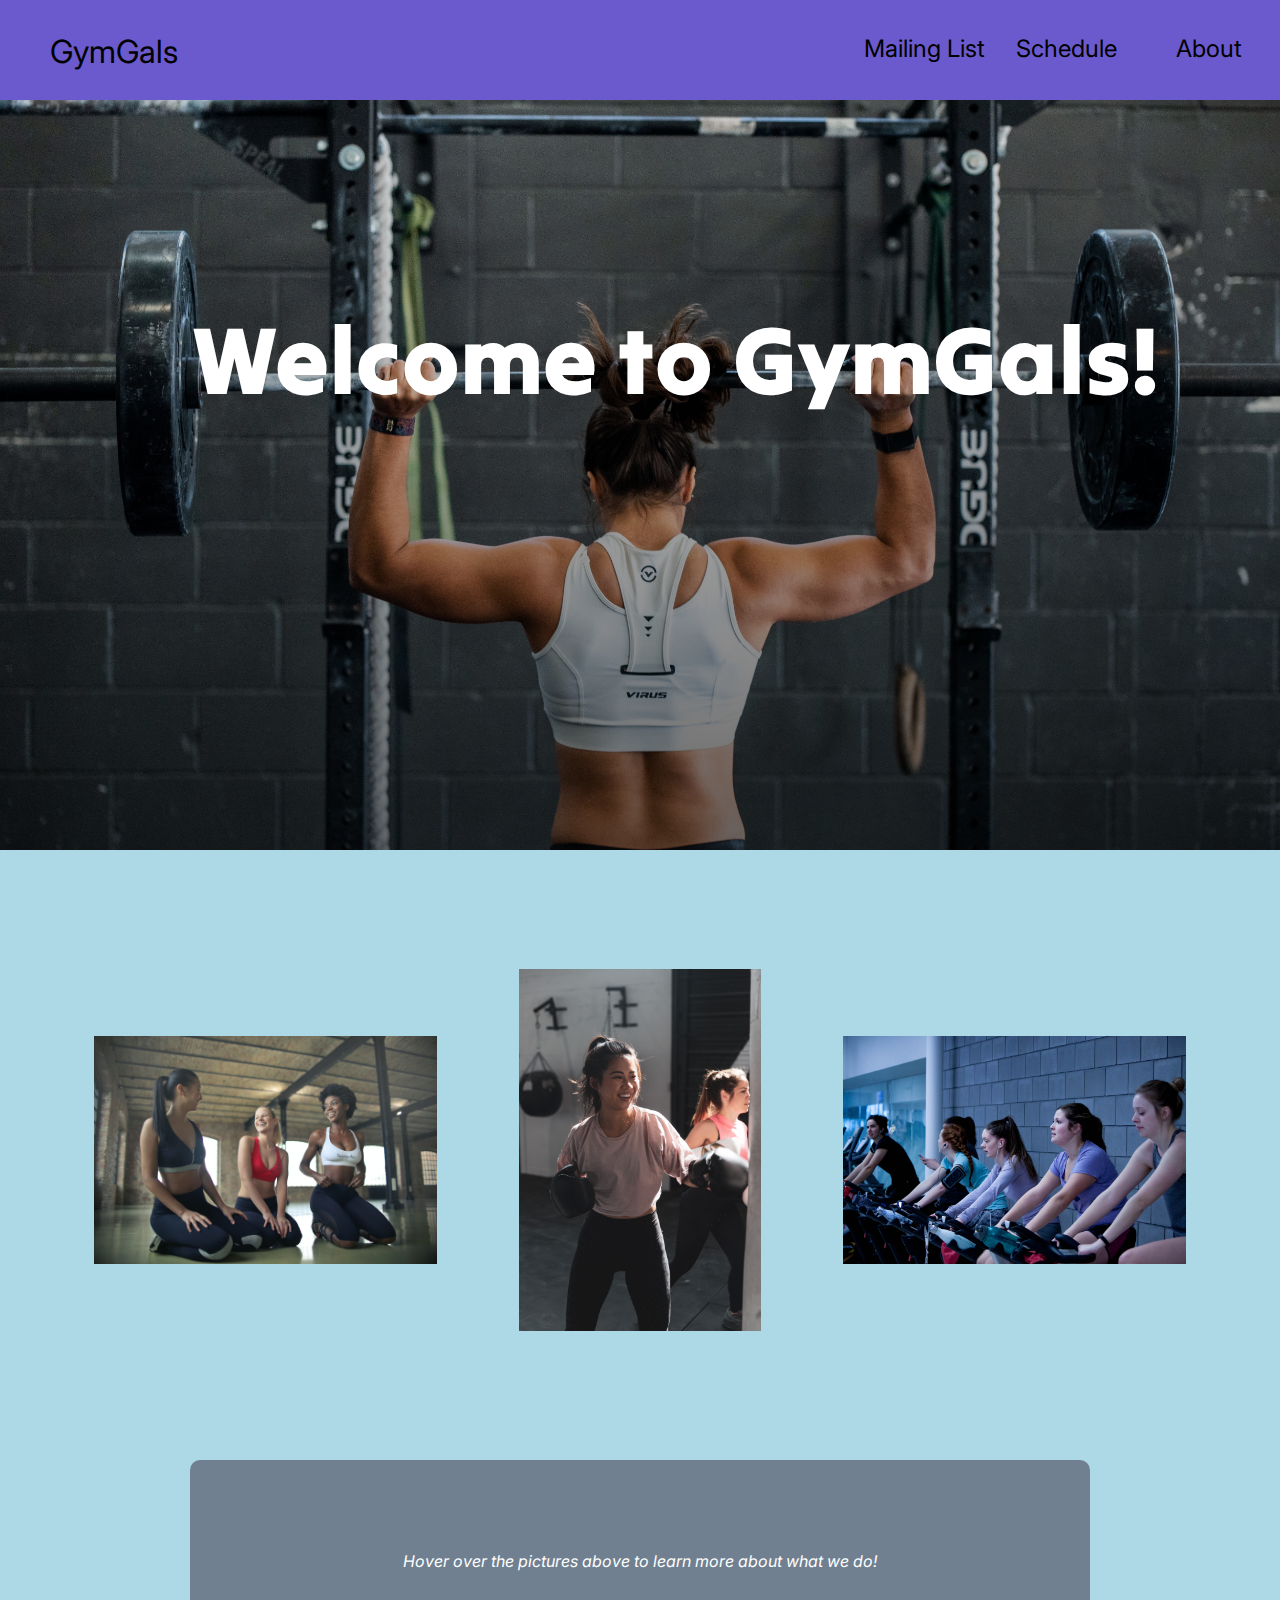
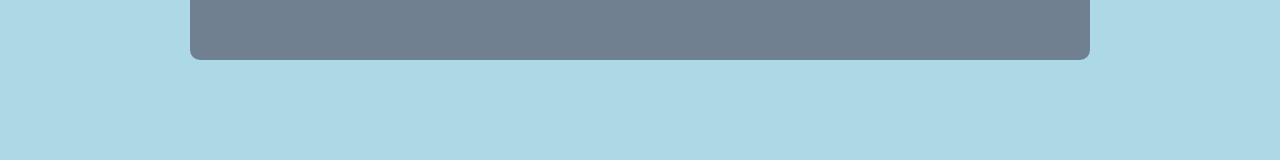
<file: index.html>
<!DOCTYPE html>
<html lang="en">
  <head>
    <title>GymHoes</title>
		<link rel="stylesheet" type="text/css" href="style.css">
    <style type="text/css">
      html{
        scroll-behavior: smooth;
      }
      #header{
        background-image:url(img/HOME.jpg);
        width:100%;
        height:750px;
        background-size: cover;
        background-position:top;
        position:relative;
        margin-top:100px;
      }
      #headerGrad{
        background: linear-gradient(180deg, rgba(0, 0, 0, 0.1), rgba(1, 1, 1, 0.6));
        width:100%;
        height:750px;
        position:absolute;
        top:0px;
      }
      #titleWords{
        position:absolute;
        top:18%;
        left:15%;
        color:white;
        text-align:center;
      }
      #titleWords h1{
        font-size:6em;
      }
      #gallery{
        display:flex;
        width:90%;
        height:600px;
        margin-left:auto;
        margin-right:auto;
        align-content:center;
        margin-bottom:10px;
        scroll-behavior: smooth;
      }
      .center{
        width:30%;
        align-content:center;
        display:flex;
        position:relative;
      }
      .lr{
        width:35%;
        align-content:center;
        display:flex;
      }
      .lrimage{
        width:85%;
        height:auto;
        object-fit:contain;
        margin-left:auto;
        margin-right:auto;
        transition: width 1s;
      }
      .centerimage{
        height:auto;
        width:70%;
        object-fit:contain;
        margin-left:auto;
        margin-right:auto;
        transition: width 1s;
      }
      .lr:hover .lrimage{
        width:100%;
      }
      .center:hover .centerimage{
        width:85%;
      }
      .textbox{
        width:800px;
        height:100px;
        margin-right: auto;
        margin-left: auto;
        background-color:slategrey;
        color:white;
        padding: 25px 50px 50px 50px;
        margin-bottom:100px;
	border-radius:10px;
      }
      #descripDefault{
        text-align:center;
        font-style:italic;
        padding-top:75px;
        height:75px;
      }
      #descrip-1,#descrip-2,#descrip-3{
        display:none;
      }
    </style>
</head>
<body>
  <div id="nav"> 
    <div id="home">
      <p id="homeT"><a href="index.html">GymGals</a></p>
    </div>
    <div class="link">
      <p><a href="form.html">Mailing List</a></p>
    </div>
    <div class="link">
      <p><a href="schedule.html">Schedule</a></p>
    </div>
    <div class="link">
      <p><a href="#gallery">About</a></p>
    </div>
  </div>

  <div id="header">
    <div id="headerGrad">
      <div id="titleWords">
        <h1>Welcome to GymGals!</h1>
      </div>
    </div>
  </div>
    <div id="gallery">
      <div class="lr" id="left">
        <img src="img/smiles.jpg" class="lrimage">
      </div>
      <div class="center" id="centerI">
        <img src="img/boxing.jpg" class="centerimage">
      </div>
      <div class="lr"  id="right">
        <img src="img/cycling.jpg" class="lrimage">
      </div>
    </div>
    <div id="descrip">
      <div id="descripDefault" class="textbox">
        <p>Hover over the pictures above to learn more about what we do!</p>
      </div>
      <div id="descrip-1" class="textbox">
        <p>DESCRIPTION 1Lorem ipsum dolor sit amet, consectetur adipisicing elit, sed do eiusmod
        tempor incididunt ut labore et dolore magna aliqua. Ut enim ad minim veniam,
        quis nostrud exercitation ullamco laboris nisi ut aliquip ex ea commodo
        consequat. Duis aute irure dolor in reprehenderit in voluptate velit esse
        cillum dolore eu fugiat nulla pariatur. Excepteur sint occaecat cupidatat non
        proident, sunt in culpa qui officia deserunt mollit anim id est laborum.</p>
      </div>
      <div id="descrip-2" class="textbox">
        <p>DESCRIPTION 2Excepteur sint occaecat cupidatat non
        proident, sunt in culpa qui officia deserunt mollit anim id est laborum.Lorem ipsum dolor sit amet, consectetur adipisicing elit, sed do eiusmod
        tempor incididunt ut labore et dolore magna aliqua. Ut enim ad minim veniam,
        quis nostrud exercitation ullamco laboris nisi ut aliquip ex ea commodo
        consequat. Duis aute irure dolor in reprehenderit in voluptate velit esse
        cillum dolore eu fugiat nulla pariatur. </p>
      </div>
      <div id="descrip-3" class="textbox">
        <p>DESCRIPTION 3 Duis aute irure dolor in reprehenderit in voluptate velit esse
        cillum dolore eu fugiat nulla pariatur.Excepteur sint occaecat cupidatat non
        proident, sunt in culpa qui officia deserunt mollit anim id est laborum.Lorem ipsum dolor sit amet, consectetur adipisicing elit, sed do eiusmod
        tempor incididunt ut labore et dolore magna aliqua. Ut enim ad minim veniam,
        quis nostrud exercitation ullamco laboris nisi ut aliquip ex ea commodo
        consequat.</p>
      </div>
    </div>

    <script src="https://ajax.googleapis.com/ajax/libs/jquery/3.6.3/jquery.min.js"></script>
    <script>
      $(document).ready(function(){   
        $("#left").hover(function(){
          $("#descripDefault").hide();
          $("#descrip-2").hide();
          $("#descrip-3").hide();
          $("#descrip-1").show();
        });
        $("#centerI").hover(function(){
          $("#descripDefault").hide();
          $("#descrip-1").hide();
          $("#descrip-3").hide();
          $("#descrip-2").show();
        });
        $("#right").hover(function(){
          $("#descripDefault").hide();
          $("#descrip-1").hide();
          $("#descrip-2").hide();
          $("#descrip-3").show();
        });
      });
    </script>

</body>
</html>
</file>
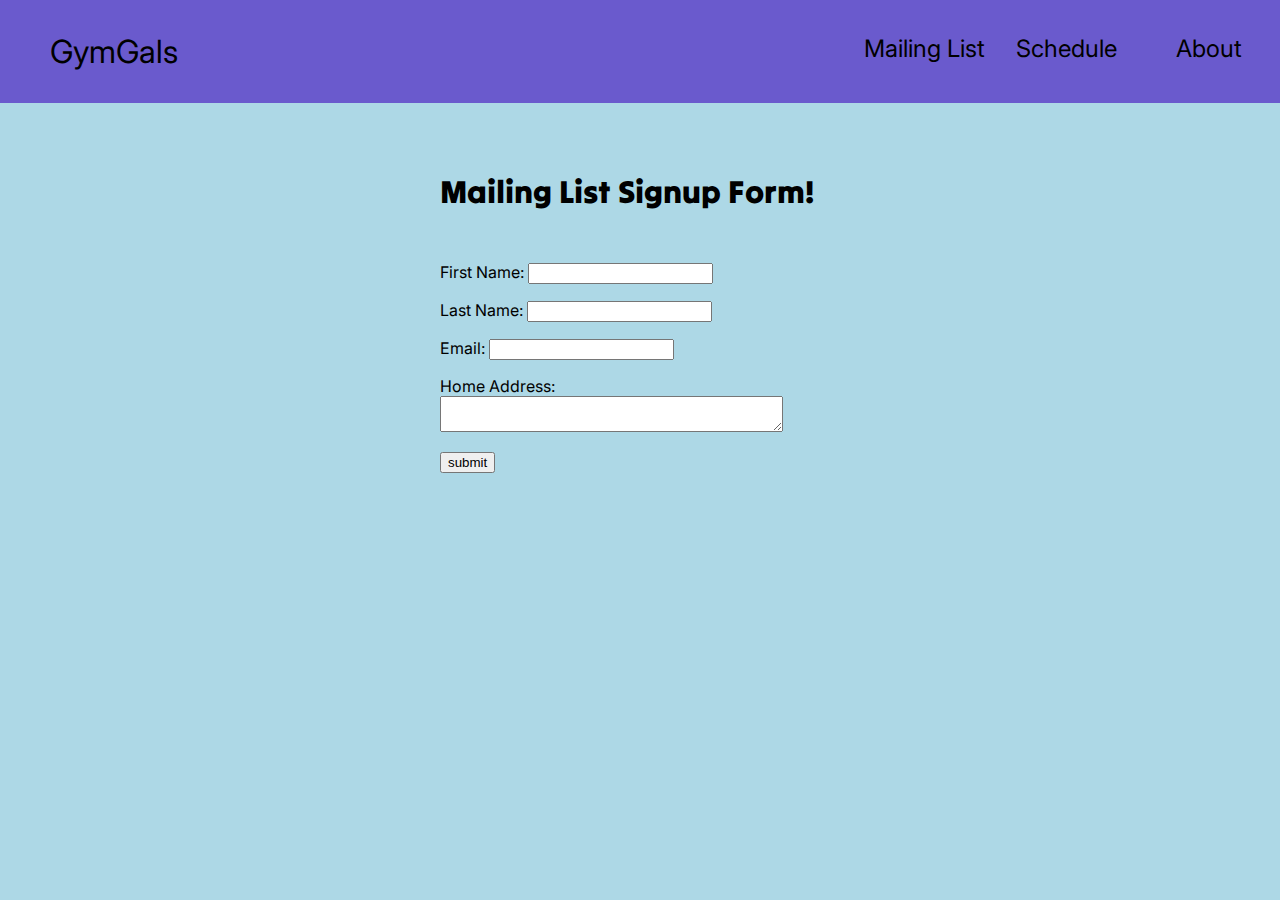
<file: form.html>
<!DOCTYPE html>
<html lang="en">
  <head>
    <title>Mailing List</title>
		<link rel="stylesheet" type="text/css" href="style.css">
    <meta name="viewport" content="width=device-width, initial-scale=1">

    <style type="text/css">
      h1{
        margin-bottom:50px;
      }
    </style>
  </head>
  <body>
    <div id="nav"> 
      <div id="home">
        <p id="homeT"><a href="index.html">GymGals</a></p>
      </div>
      <div class="link">
        <p><a href="form.html">Mailing List</a></p>
      </div>
      <div class="link">
        <p><a href="schedule.html">Schedule</a></p>
      </div>
      <div class="link">
        <p><a href="index.html#gallery">About</a></p>
      </div>
  </div>
    <div id="fmain">
    <h1>Mailing List Signup Form!</h1>

		<form id="foo" method="POST" action="https://script.google.com/a/macros/usc.edu/s/AKfycbzE5KP-Oi-dcJLbn0_IJxP0bOLJTcuyABCXGLPxDtzJ7anMlh1RJRos4tY-SB4jVjxtuw/exec">

      <p><label for="firstName">First Name:</label>
      <input id="firstName" name="firstName" type="text" value=""></p>
    
      <p><label for="lastName">Last Name:</label>
      <input id="lastName" name="lastName" type="text" value=""></p>
    
      <p><label for="email">Email:</label>
      <input id="email" name="email" type="text" value=""></p>
    
      <p><label for="address">Home Address:</label><br/>
    
      <textarea id="address" name="address" cols="40"></textarea></p>
    
      <p id="result"></p>
      <input type="submit" value="submit" onclick="confirmation()">

    </div>

	<script type="text/javascript">
		function confirmation() {
  			confirm("Thank you for joining our mailing list! We'll keep you updated about upcoming events and opportunities!");
			}
	</script>
  </body>
</html>
</file>
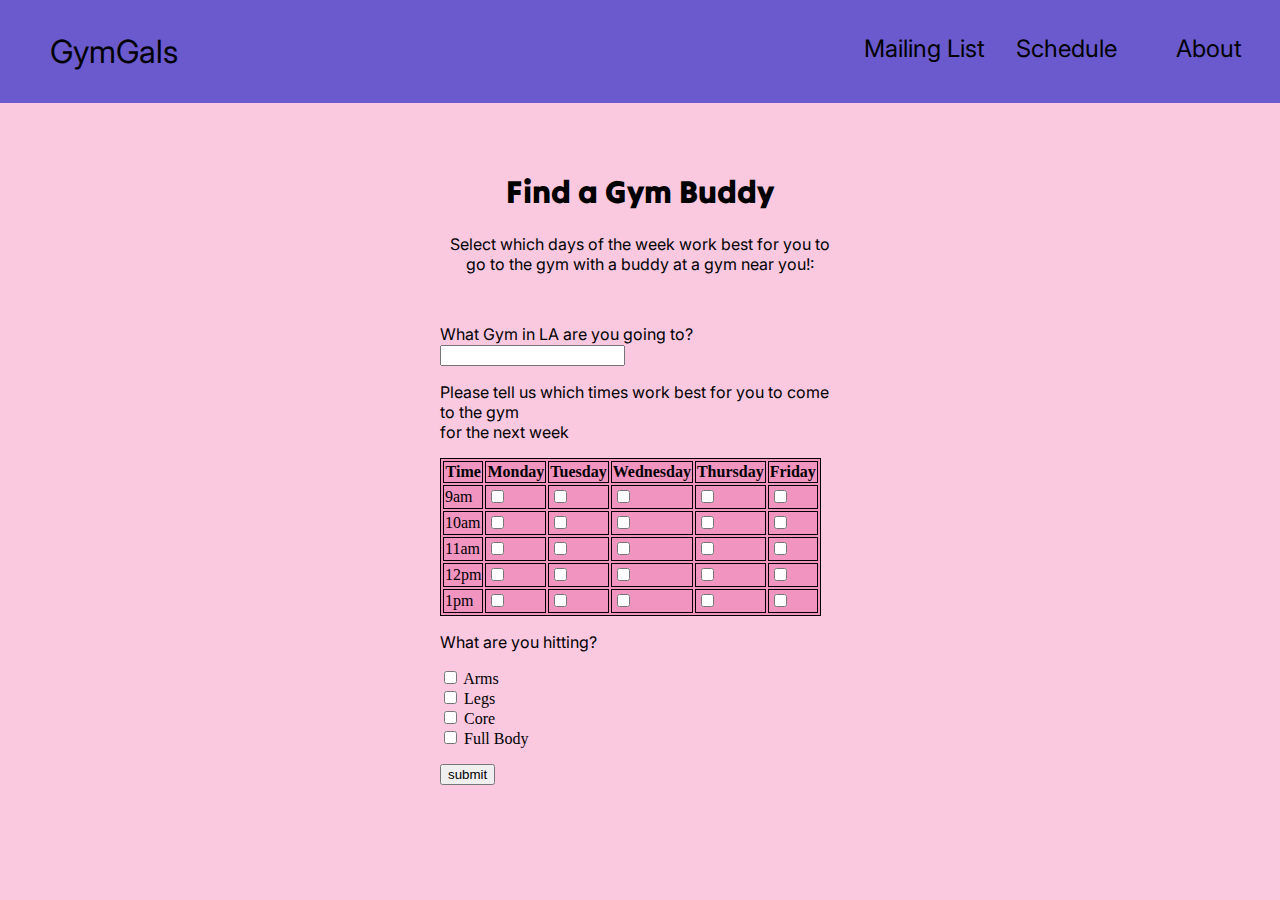
<file: schedule.html>
<!DOCTYPE html>
<html>
<head>
    <meta charset="utf-8">
    <meta name="viewport" content="width=device-width, initial-scale=1">
    <link rel="stylesheet" type="text/css" href="style.css">
    <title>Schedule</title>
    <style type="text/css">
        table, th, td {
            border: 1px solid black;
            color: black;
            background-color: #F294C0;
        }
        body {
            background-color: #FAC9E0;
        }
        #fmain #firstText,#fmain h1{
            text-align:center;
        }
    </style>
</head>
<body>
    <div id="nav"> 
        <div id="home">
          <p id="homeT"><a href="index.html">GymGals</a></p>
        </div>
        <div class="link">
          <p><a href="form.html">Mailing List</a></p>
        </div>
        <div class="link">
          <p><a href="schedule.html">Schedule</a></p>
        </div>
        <div class="link">
          <p><a href="index.html#gallery">About</a></p>
        </div>
  </div>

    <div id="fmain">
        <h1>Find a Gym Buddy</h1>
        <p id="firstText">Select which days of the week work best for you to go to the gym with a buddy at a gym near you!:</p>

        <br>

        <form class="checkboxes" method="POST" 
          action="https://script.google.com/macros/s/AKfycby3vLsuxrTNafqK2m7MqviGUP4HFtPZ6pDvFC1ZgzHNpHrvWgnPrOMU_weU4pANYoWh/exec">
            <p>
                <label for="location">What Gym in LA are you going to?</label>
                <br>
                <input id="location" name="location" type="text" value="">
            </p>

            <table>
                <p>Please tell us which times work best for you to come to the gym <br>for the next week</p>
                <th>Time</th>
                <th>Monday</th>   
                <th>Tuesday</th>
                <th>Wednesday</th>
                <th>Thursday</th>
                <th>Friday</th>
                
                <tr>
                    <td>9am</td>
                    <td> <input id="time9m" name="time9m" type="checkbox" value=true></td>
                    <td><input id="time9t" name="time9t" type="checkbox" value=true></td>
                  <td> <input id="time9w" name="time9w" type="checkbox" value=true></td>
                  <td> <input id="time9h" name="time9h" type="checkbox" value=true></td>
                  <td> <input id="time9f" name="time9f" type="checkbox" value=true></td>
                </tr>

                <tr>
                    <td>10am</td>
                    <td> <input id="time10m" name="time10m" type="checkbox" value="true"></td>
                    <td><input id="time10t" name="time10t" type="checkbox" value="true"></td>
                  <td> <input id="time10w" name="time10w" type="checkbox" value="true"></td>
                  <td> <input id="time10h" name="time10h" type="checkbox" value="true"></td>
                  <td> <input id="time10f" name="time10f" type="checkbox" value="true"></td>
                </tr>
              
              <tr>
                    <td>11am</td>
                    <td> <input id="time11m" name="time11m" type="checkbox" value="true"></td>
                    <td><input id="time11t" name="time11t" type="checkbox" value="true"></td>
                  <td> <input id="time11w" name="time11w" type="checkbox" value="true"></td>
                  <td> <input id="time11h" name="time11h" type="checkbox" value="true"></td>
                  <td> <input id="time11f" name="time11f" type="checkbox" value="true"></td>
                </tr>
              
              <td>12pm</td>
                    <td> <input id="time12m" name="time12m" type="checkbox" value="true"></td>
                    <td><input id="time12t" name="time12t" type="checkbox" value="true"></td>
                  <td> <input id="time12w" name="time12w" type="checkbox" value="true"></td>
                  <td> <input id="time12h" name="time12h" type="checkbox" value="true"></td>
                  <td> <input id="time12f" name="time12f" type="checkbox" value="true"></td>
                </tr>
          
          <td>1pm</td>
                    <td> <input id="time1m" name="time1m" type="checkbox" value="true"></td>
                    <td><input id="time1t" name="time1t" type="checkbox" value="true"></td>
                  <td> <input id="time1w" name="time1w" type="checkbox" value="true"></td>
                  <td> <input id="time1h" name="time1h" type="checkbox" value="true"></td>
                  <td> <input id="time1f" name="time1f" type="checkbox" value="true"></td>
                </tr>
            </table>

            <p>
                <p>What are you hitting?</p>
                <input id="arms" name="arms" type="checkbox" value="true">
                <label for="arms">Arms</label><br>

                <input id="legs" name="legs" type="checkbox" value="true">
                <label for="legs">Legs</label><br>

                <input id="core" name="core" type="checkbox" value="true">
                <label for="core">Core</label><br>

                <input id="full body" name="full body" type="checkbox" value="true">
                <label for="full body">Full Body</label><br>
            </p>
            <input type="submit" value="submit" onclick="confirmation()">
        </form>
    </div>
<script type="text/javascript">
        function confirmation() {
            confirm("Thank you for entering your schedule! We'll let you know if we've found a match for you!");
            }
</script>

</body>
</html>
</file>
<file: style.css>
@import url('https://fonts.googleapis.com/css2?family=Inter&family=Tilt+Warp&display=swap');
h1{
	font-family: 'Tilt Warp', cursive;
}

p{
	font-family: 'Inter', sans-serif;
}
body{
	background-color:lightblue;
	width:100vw;
	margin:0;
}

a{
	color:inherit;
	text-decoration:none;
}

#nav{
	display:grid;
	grid-template-columns:6fr 1fr 1fr 1fr;
	background-color:slateblue;
	position:absolute;
	top:0;
	width:100%;
}

#home{
	font-size:2em;
	padding-left:50px;
}

#home img{
	float:left;
}

.link{
	font-size:1.5em;
	text-align:center;
	line-height:20px;
	padding-top:15px;
}

.link:hover{
	background-color:slategrey;
	color:white;
}

#fmain{
        margin-top:150px;
        margin-left:auto;
        margin-right:auto;
        width:400px;
        align-content:center;
}
</file>
